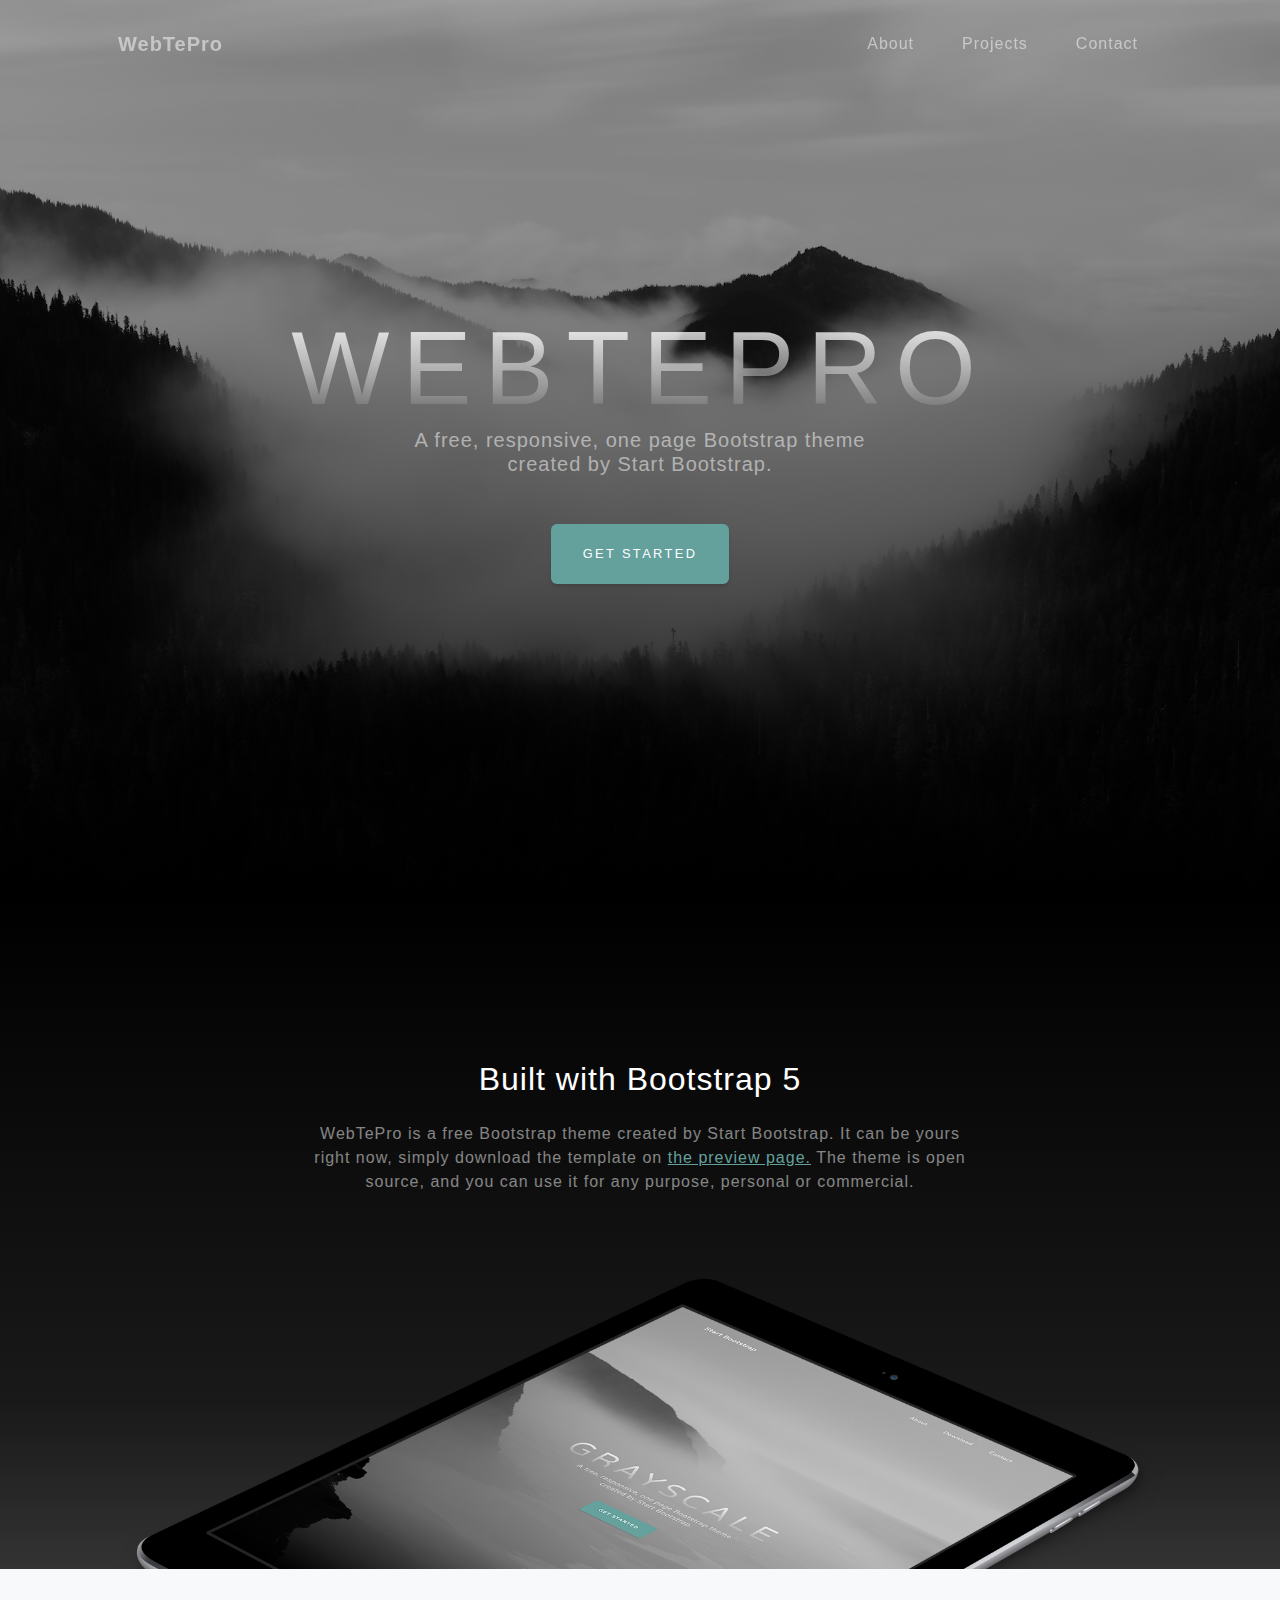
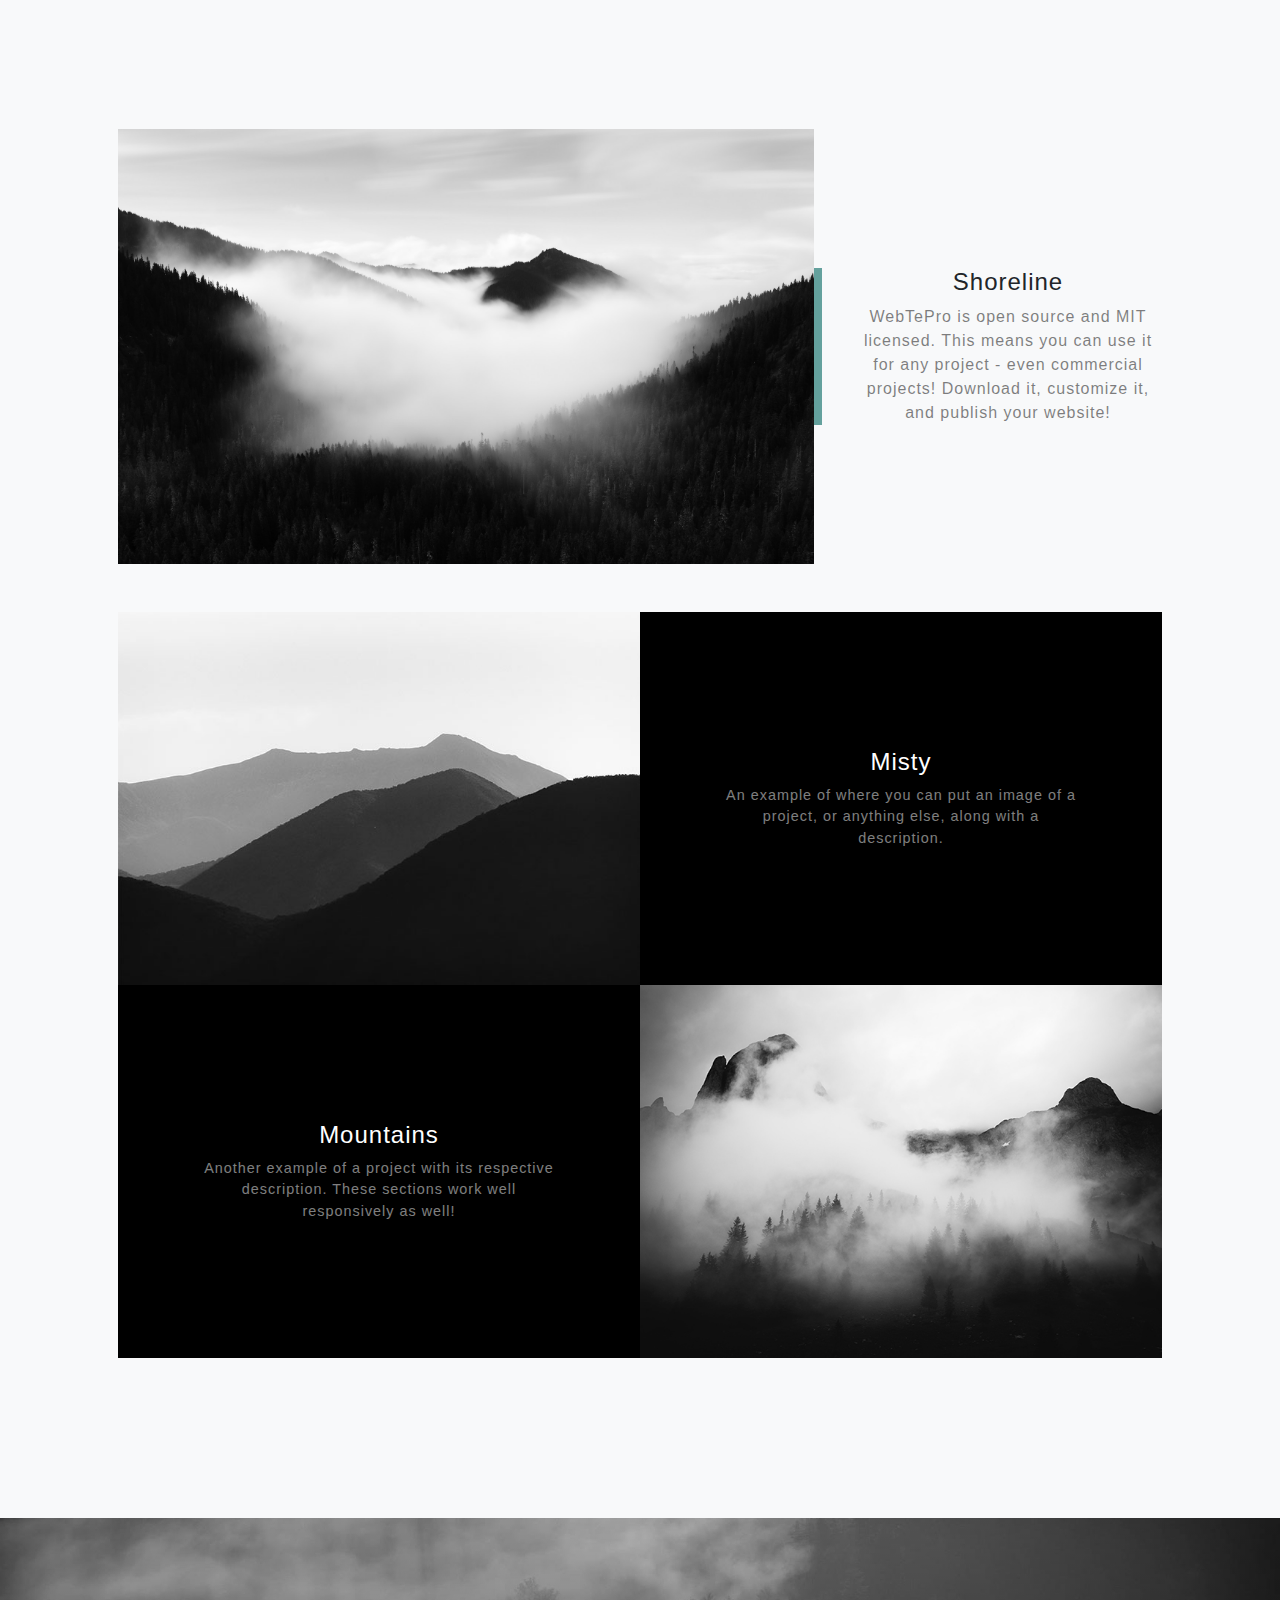
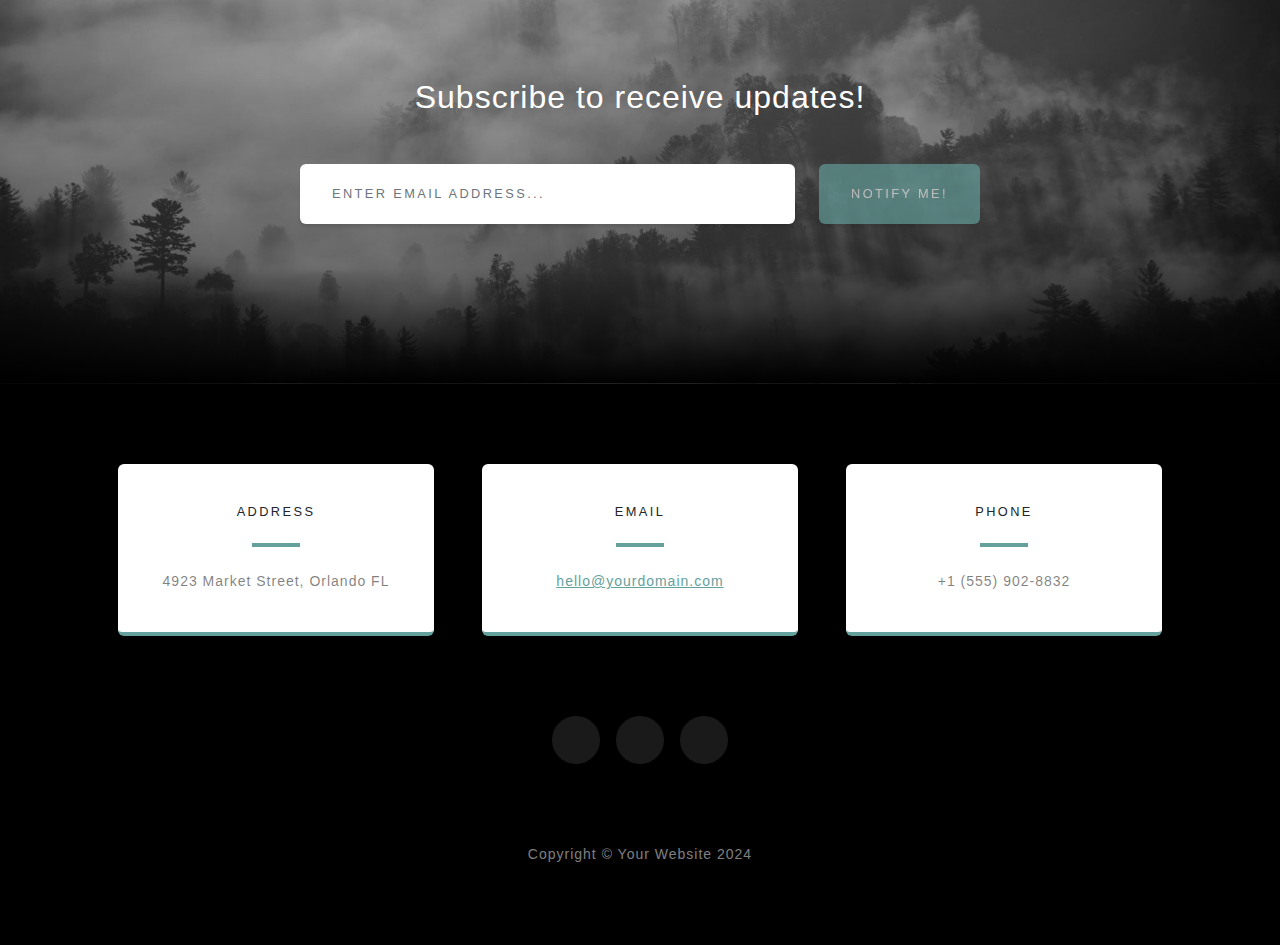
<file: src/index.html>
<!DOCTYPE html>
<html lang="de">
    <head>
        <meta charset="utf-8" />
        <meta name="viewport" content="width=device-width, initial-scale=1, shrink-to-fit=no" />
        <meta name="description" content="" />
        <meta name="author" content="" />
        <title>Web Test Project</title>
        <link rel="icon" type="image/x-icon" href="img/favicon.ico" />
        <!-- Core theme CSS (includes Bootstrap)-->
        <link href="css/styles.css" rel="stylesheet" />
    </head>
    <body id="page-top">
        <!-- Navigation-->
        <nav class="navbar navbar-expand-lg navbar-light fixed-top" id="mainNav">
            <div class="container px-4 px-lg-5">
                <a class="navbar-brand" href="#page-top">WebTePro</a>
                <button class="navbar-toggler navbar-toggler-right" type="button" data-bs-toggle="collapse" data-bs-target="#navbarResponsive" aria-controls="navbarResponsive" aria-expanded="false" aria-label="Toggle navigation">
                    Menu
                </button>
                <div class="collapse navbar-collapse" id="navbarResponsive">
                    <ul class="navbar-nav ms-auto">
                        <li class="nav-item"><a class="nav-link" href="#about">About</a></li>
                        <li class="nav-item"><a class="nav-link" href="#projects">Projects</a></li>
                        <li class="nav-item"><a class="nav-link" href="#signup">Contact</a></li>
                    </ul>
                </div>
            </div>
        </nav>
        <!-- Masthead-->
        <header class="masthead">
            <div class="container px-4 px-lg-5 d-flex h-100 align-items-center justify-content-center">
                <div class="d-flex justify-content-center">
                    <div class="text-center">
                        <h1 class="mx-auto my-0 text-uppercase">WebTePro</h1>
                        <h2 class="text-white-50 mx-auto mt-2 mb-5">A free, responsive, one page Bootstrap theme created by Start Bootstrap.</h2>
                        <a class="btn btn-primary" href="#about">Get Started</a>
                    </div>
                </div>
            </div>
        </header>
        <!-- About-->
        <section class="about-section text-center" id="about">
            <div class="container px-4 px-lg-5">
                <div class="row gx-4 gx-lg-5 justify-content-center">
                    <div class="col-lg-8">
                        <h2 class="text-white mb-4">Built with Bootstrap 5</h2>
                        <p class="text-white-50">
                            WebTePro is a free Bootstrap theme created by Start Bootstrap. It can be yours right now, simply download the template on
                            <a href="https://startbootstrap.com/theme/WebTePro/">the preview page.</a>
                            The theme is open source, and you can use it for any purpose, personal or commercial.
                        </p>
                    </div>
                </div>
                <img class="img-fluid" src="img/ipad.png" alt="..." />
            </div>
        </section>
        <!-- Projects-->
        <section class="projects-section bg-light" id="projects">
            <div class="container px-4 px-lg-5">
                <!-- Featured Project Row-->
                <div class="row gx-0 mb-4 mb-lg-5 align-items-center">
                    <div class="col-xl-8 col-lg-7"><img class="img-fluid mb-3 mb-lg-0" src="img/bg-masthead.jpg" alt="..." /></div>
                    <div class="col-xl-4 col-lg-5">
                        <div class="featured-text text-center text-lg-left">
                            <h4>Shoreline</h4>
                            <p class="text-black-50 mb-0">WebTePro is open source and MIT licensed. This means you can use it for any project - even commercial projects! Download it, customize it, and publish your website!</p>
                        </div>
                    </div>
                </div>
                <!-- Project One Row-->
                <div class="row gx-0 mb-5 mb-lg-0 justify-content-center">
                    <div class="col-lg-6"><img class="img-fluid" src="img/demo-image-01.jpg" alt="..." /></div>
                    <div class="col-lg-6">
                        <div class="bg-black text-center h-100 project">
                            <div class="d-flex h-100">
                                <div class="project-text w-100 my-auto text-center text-lg-left">
                                    <h4 class="text-white">Misty</h4>
                                    <p class="mb-0 text-white-50">An example of where you can put an image of a project, or anything else, along with a description.</p>
                                </div>
                            </div>
                        </div>
                    </div>
                </div>
                <!-- Project Two Row-->
                <div class="row gx-0 justify-content-center">
                    <div class="col-lg-6"><img class="img-fluid" src="img/demo-image-02.jpg" alt="..." /></div>
                    <div class="col-lg-6 order-lg-first">
                        <div class="bg-black text-center h-100 project">
                            <div class="d-flex h-100">
                                <div class="project-text w-100 my-auto text-center text-lg-right">
                                    <h4 class="text-white">Mountains</h4>
                                    <p class="mb-0 text-white-50">Another example of a project with its respective description. These sections work well responsively as well!</p>
                                </div>
                            </div>
                        </div>
                    </div>
                </div>
            </div>
        </section>
        <!-- Signup-->
        <section class="signup-section" id="signup">
            <div class="container px-4 px-lg-5">
                <div class="row gx-4 gx-lg-5">
                    <div class="col-md-10 col-lg-8 mx-auto text-center">
                        <i class="far fa-paper-plane fa-2x mb-2 text-white"></i>
                        <h2 class="text-white mb-5">Subscribe to receive updates!</h2>
                        <!-- * * * * * * * * * * * * * * *-->
                        <!-- * * SB Forms Contact Form * *-->
                        <!-- * * * * * * * * * * * * * * *-->
                        <!-- This form is pre-integrated with SB Forms.-->
                        <!-- To make this form functional, sign up at-->
                        <!-- https://startbootstrap.com/solution/contact-forms-->
                        <!-- to get an API token!-->
                        <form class="form-signup" id="contactForm" data-sb-form-api-token="API_TOKEN">
                            <!-- Email address input-->
                            <div class="row input-group-newsletter">
                                <div class="col"><input class="form-control" id="emailAddress" type="email" placeholder="Enter email address..." aria-label="Enter email address..." data-sb-validations="required,email" /></div>
                                <div class="col-auto"><button class="btn btn-primary disabled" id="submitButton" type="submit">Notify Me!</button></div>
                            </div>
                            <div class="invalid-feedback mt-2" data-sb-feedback="emailAddress:required">An email is required.</div>
                            <div class="invalid-feedback mt-2" data-sb-feedback="emailAddress:email">Email is not valid.</div>
                            <!-- Submit success message-->
                            <!---->
                            <!-- This is what your users will see when the form-->
                            <!-- has successfully submitted-->
                            <div class="d-none" id="submitSuccessMessage">
                                <div class="text-center mb-3 mt-2 text-white">
                                    <div class="fw-bolder">Form submission successful!</div>
                                    To activate this form, sign up at
                                    <br />
                                    <a href="https://startbootstrap.com/solution/contact-forms">https://startbootstrap.com/solution/contact-forms</a>
                                </div>
                            </div>
                            <!-- Submit error message-->
                            <!---->
                            <!-- This is what your users will see when there is-->
                            <!-- an error submitting the form-->
                            <div class="d-none" id="submitErrorMessage"><div class="text-center text-danger mb-3 mt-2">Error sending message!</div></div>
                        </form>
                    </div>
                </div>
            </div>
        </section>
        <!-- Contact-->
        <section class="contact-section bg-black">
            <div class="container px-4 px-lg-5">
                <div class="row gx-4 gx-lg-5">
                    <div class="col-md-4 mb-3 mb-md-0">
                        <div class="card py-4 h-100">
                            <div class="card-body text-center">
                                <h4 class="text-uppercase m-0">Address</h4>
                                <hr class="my-4 mx-auto" />
                                <div class="small text-black-50">4923 Market Street, Orlando FL</div>
                            </div>
                        </div>
                    </div>
                    <div class="col-md-4 mb-3 mb-md-0">
                        <div class="card py-4 h-100">
                            <div class="card-body text-center">
                                <h4 class="text-uppercase m-0">Email</h4>
                                <hr class="my-4 mx-auto" />
                                <div class="small text-black-50"><a href="#!">hello@yourdomain.com</a></div>
                            </div>
                        </div>
                    </div>
                    <div class="col-md-4 mb-3 mb-md-0">
                        <div class="card py-4 h-100">
                            <div class="card-body text-center">
                                <h4 class="text-uppercase m-0">Phone</h4>
                                <hr class="my-4 mx-auto" />
                                <div class="small text-black-50">+1 (555) 902-8832</div>
                            </div>
                        </div>
                    </div>
                </div>
                <div class="social d-flex justify-content-center">
                    <a class="mx-2" href="#!"><i class="fab fa-twitter"></i></a>
                    <a class="mx-2" href="#!"><i class="fab fa-facebook-f"></i></a>
                    <a class="mx-2" href="#!"><i class="fab fa-github"></i></a>
                </div>
            </div>
        </section>
        <!-- Footer-->
        <footer class="footer bg-black small text-center text-white-50"><div class="container px-4 px-lg-5">Copyright &copy; Your Website 2024</div></footer>
        <!-- Bootstrap core JS-->
        <script src="js/bootstrap.bundle.js"></script>
        <!-- Core theme JS-->
        <script src="js/scripts.js"></script>
    </body>
</html>
</file>
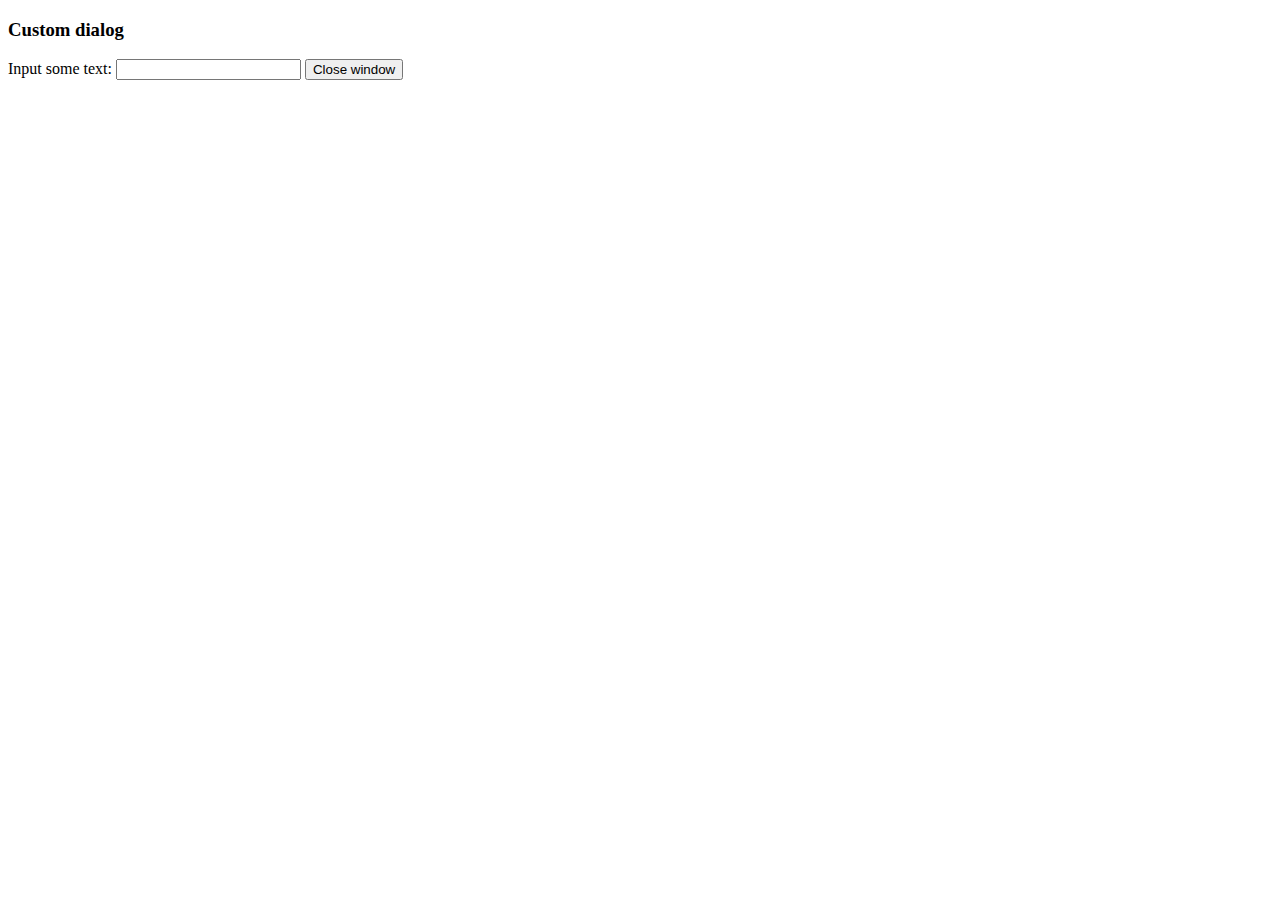
<file: src/cms/tinymce/plugins/example/dialog.html>
<!DOCTYPE html>
<html>
<body>
	<h3>Custom dialog</h3>
	Input some text: <input id="content">
	<button onclick="top.tinymce.activeEditor.windowManager.getWindows()[0].close();">Close window</button>
</body>
</html>
</file>
